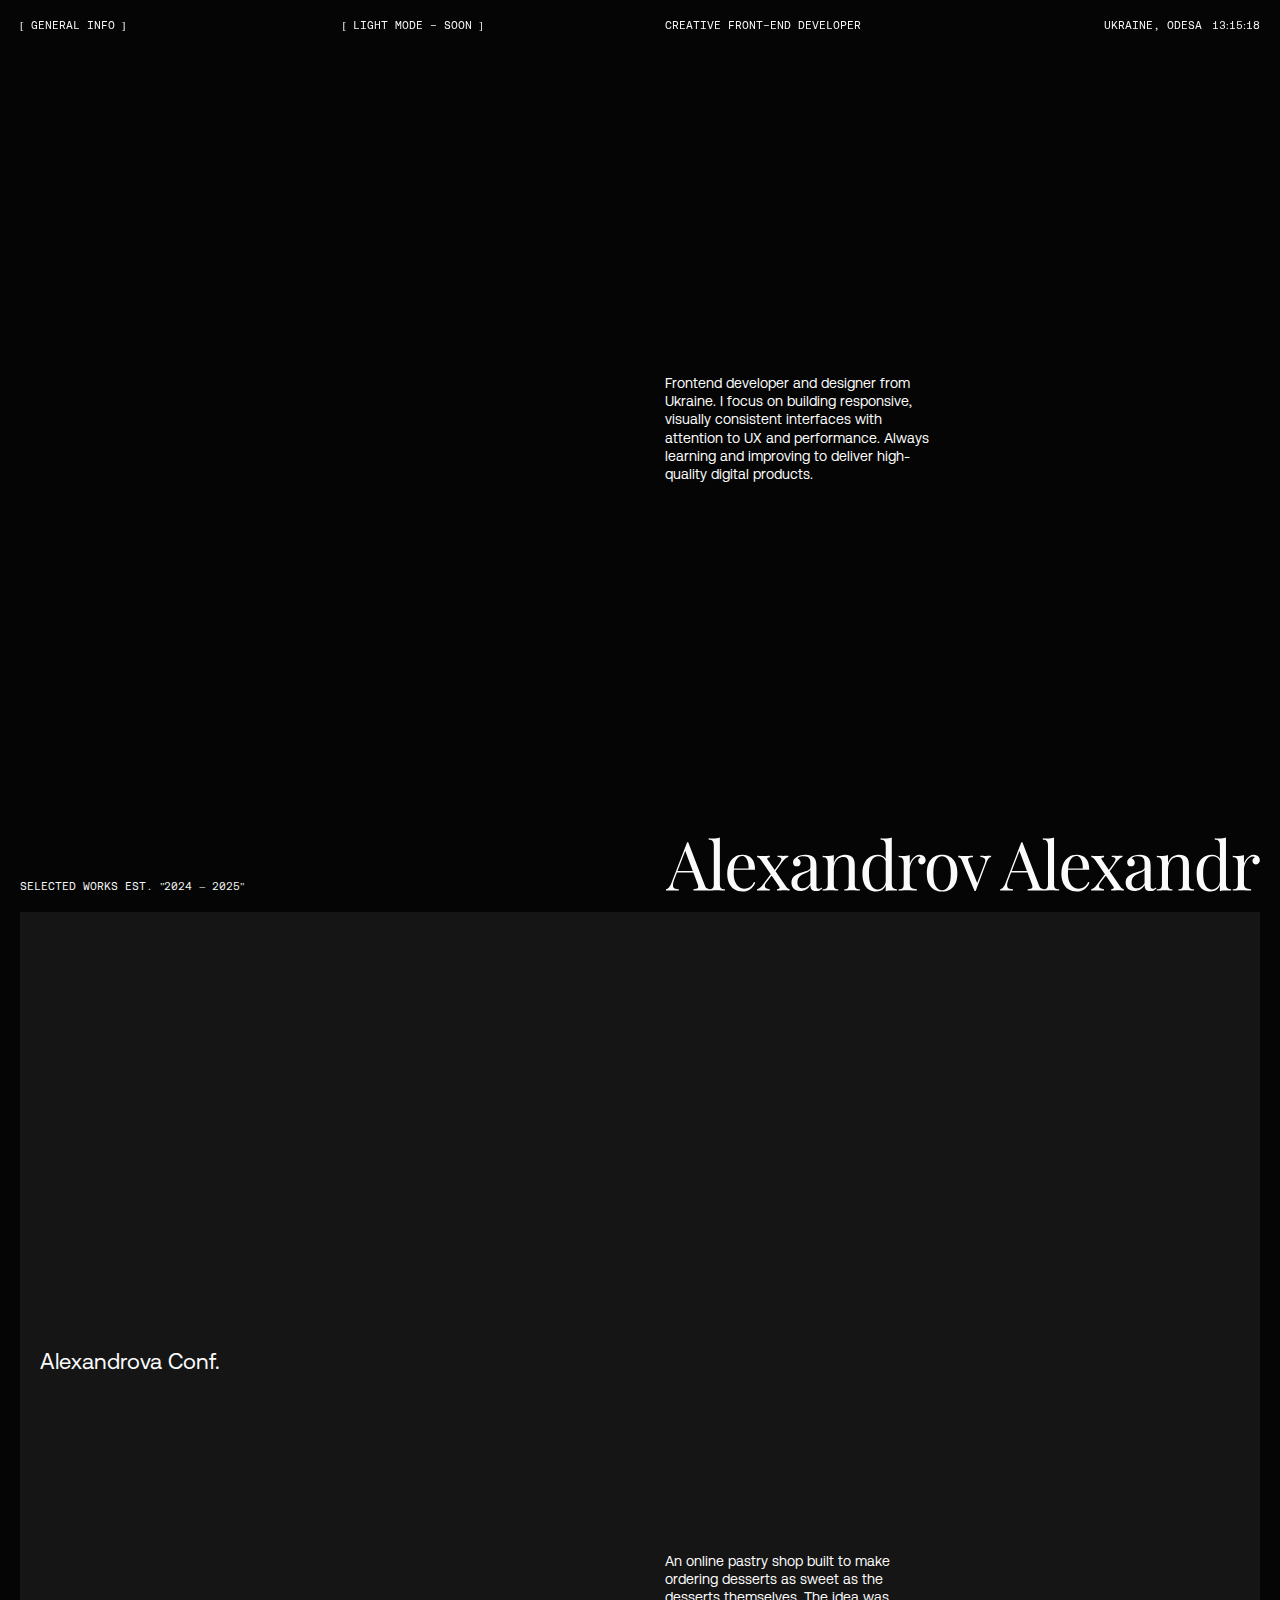
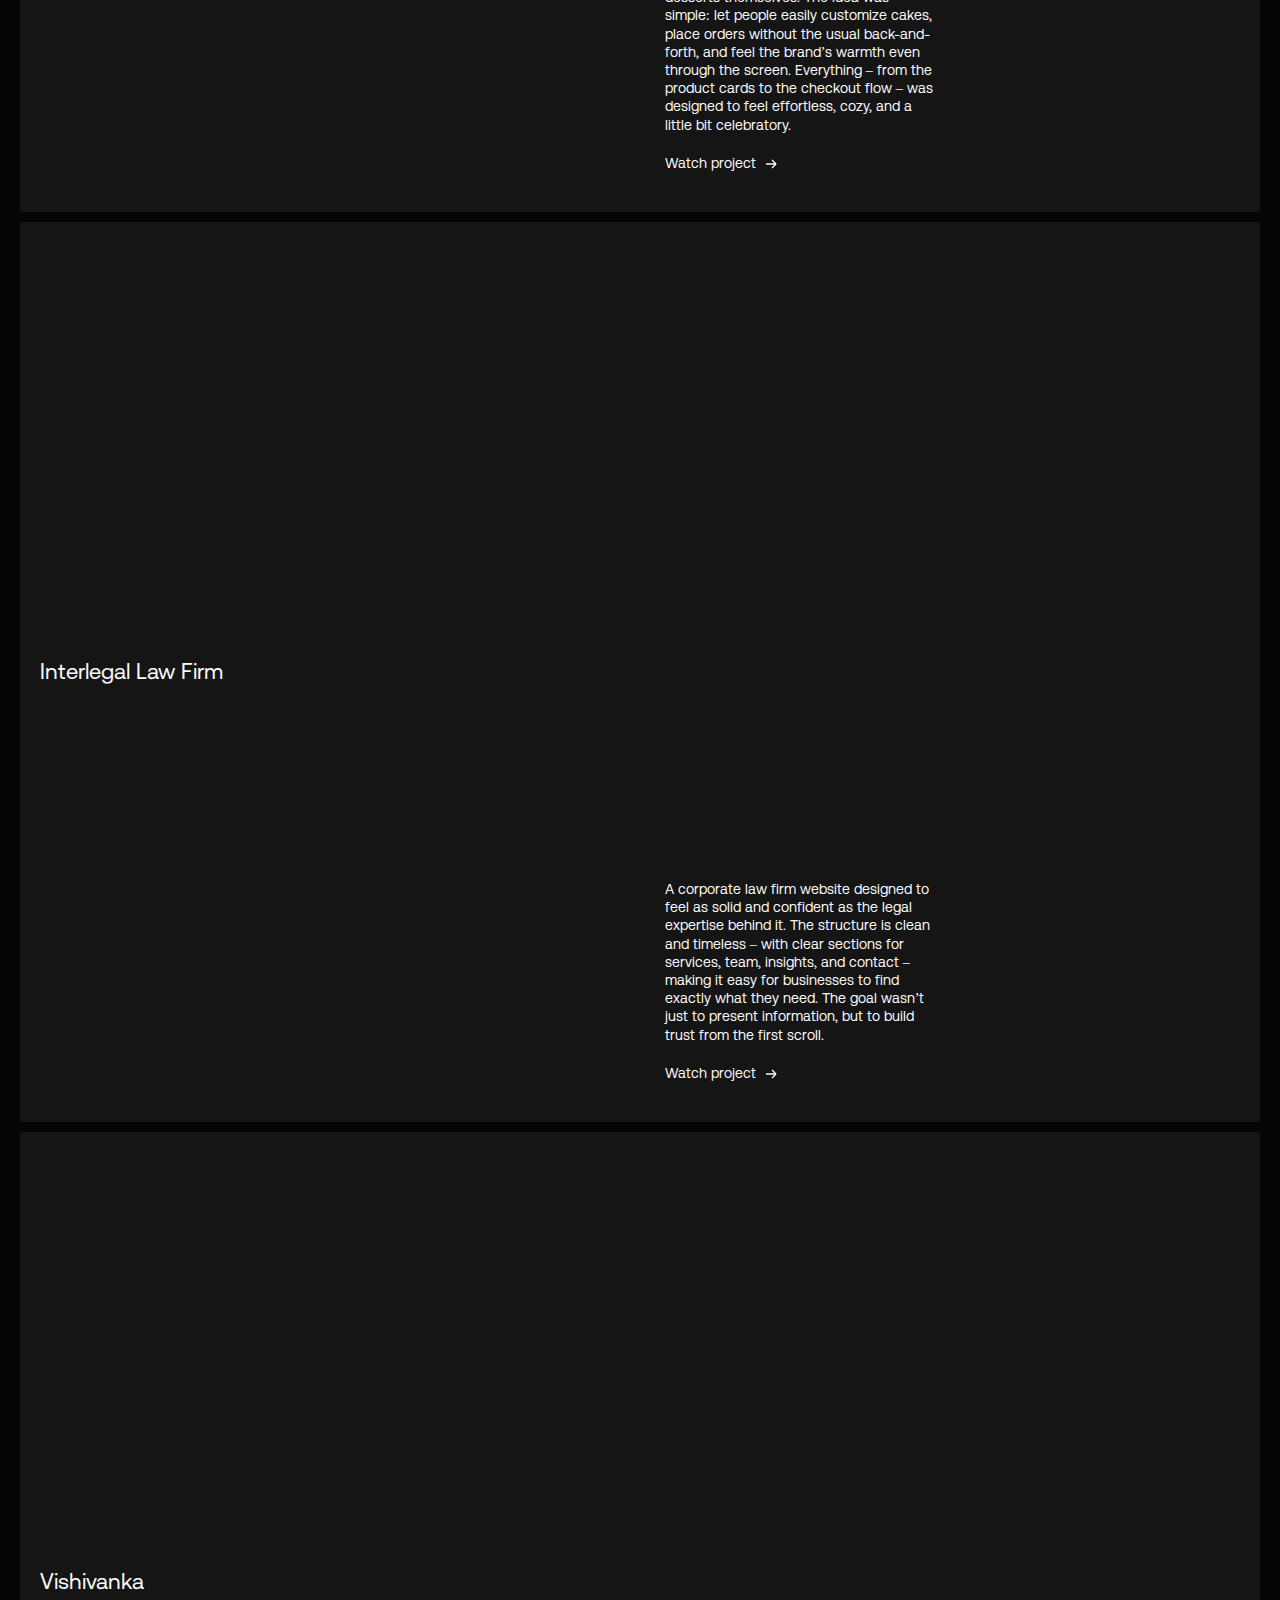
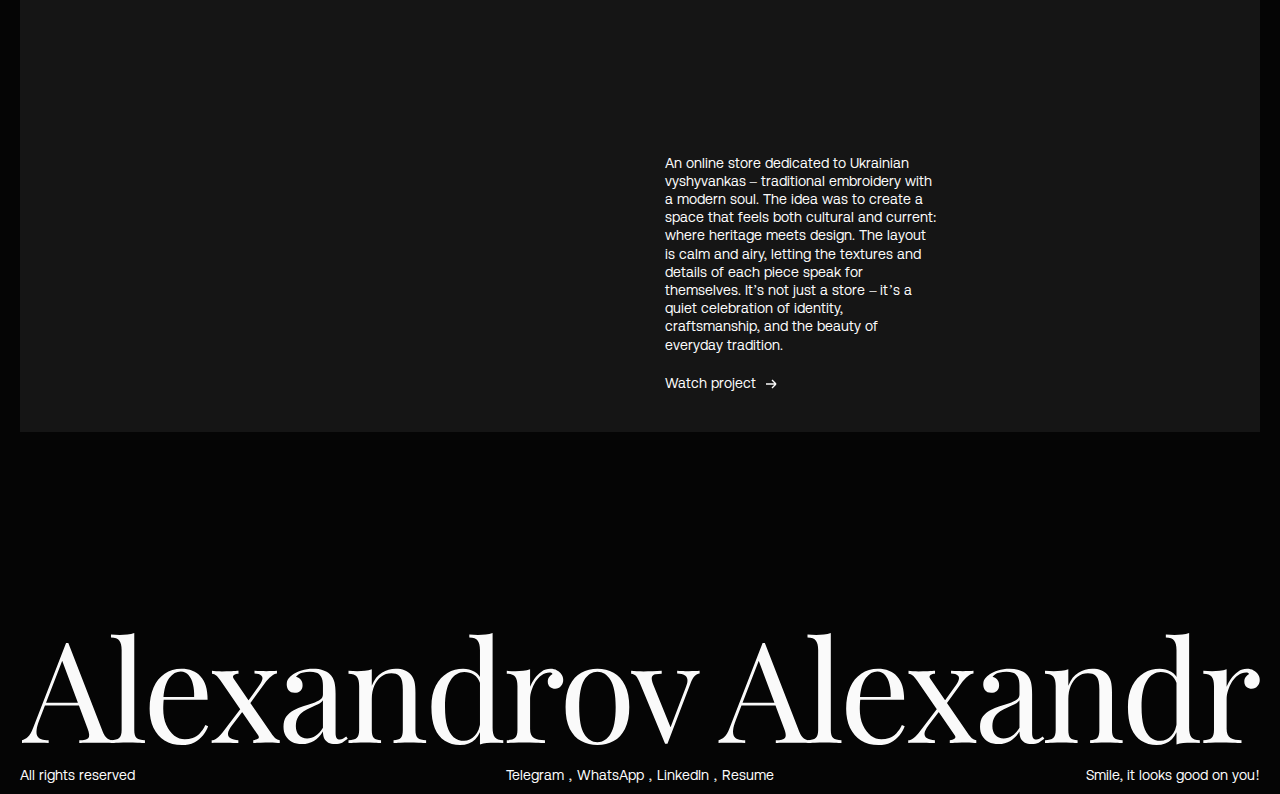
<file: index.html>
<!DOCTYPE html>
<html lang="en">
<head>
	<meta charset="UTF-8">
	<meta name="viewport" content="width=device-width, initial-scale=1.0">
	<title>Alexandrov Alexandr</title>
	<link rel="stylesheet" href="index.css">
	<link rel="icon" href="images/favicon.svg" type="image/svg+xml">
</head>
<body>
	<main class="main">
		<header class="header" id="header">
			<div class="uppercase-text">
				<a href="info.html" class="info-page-link">[ General info ]</a>
			</div>
			<div class="uppercase-text">
				<a href="" class="color-mode">[ Light mode - soon ]</a>
			</div>
			<div class="uppercase-text">
				<p>Creative front-end developer</p>
			</div>
			<div class="uppercase-text">
				<span class="location">Ukraine, Odesa</span>
				<div id="clock">00:00:00</div>
			</div>
		</header>
		<section class="section">
			<div class="text subtitle-text">
				Frontend developer and designer from Ukraine. I focus on building responsive,
				visually consistent interfaces with attention to UX and performance. Always learning and improving
				to deliver high-quality digital products.
			</div>
			<div class="uppercase-text">
				<p>Selected works EST. "2024 – 2025"</p>
			</div>
			<div class="logotype"></div>
		</section>
		<div class="cases-container">
			<div class="case-block">
				<a class="case-link" href="firts-case.html"></a>
				<div class="title">Alexandrova Conf.</div>
				<div class="case-info">
					<div class="text">An online pastry shop built to make ordering desserts as sweet as the desserts
						themselves. The idea was simple: let people easily customize cakes, place orders without the usual
						back-and-forth, and feel the brand’s warmth even through the screen. Everything – from the product
						cards to the checkout flow – was designed to feel effortless, cozy, and a little bit celebratory.
					</div>
					<div class="text"><a class="button" href="firts-case.html">Watch project</a></div>
				</div>
			</div>
			<div class="case-block">
				<a class="case-link" href="second-case.html"></a>
				<div class="title">Interlegal Law Firm</div>
				<div class="case-info">
					<div class="text">A corporate law firm website designed to feel as solid and confident as the legal
						expertise behind it. The structure is clean and timeless – with clear sections for services, team,
						insights, and contact – making it easy for businesses to find exactly what they need. The goal
						wasn’t just to present information, but to build trust from the first scroll.
					</div>
					<div class="text"><a class="button" href="second-case.html">Watch project</a></div>
				</div>
			</div>
			<div class="case-block">
				<a class="case-link" href="third-case.html"></a>
				<div class="title">Vishivanka</div>
				<div class="case-info">
					<div class="text">An online store dedicated to Ukrainian vyshyvankas – traditional embroidery with
						a modern soul. The idea was to create a space that feels both cultural and current: where heritage
						meets design. The layout is calm and airy, letting the textures and details of each piece speak for
						themselves. It’s not just a store – it’s a quiet celebration of identity, craftsmanship, and the
						beauty of everyday tradition.
					</div>
					<div class="text"><a class="button" href="third-case.html">Watch project</a></div>
				</div>
			</div>
		</div>
		<footer class="footer">
			<div class="logotype"></div>
			<div class="text">All rights reserved</div>
			<div class="text socials">
				<a href="https://t.me/alexandr0vv">Telegram</a>,
				<a href="https://wa.me/380962023978">WhatsApp</a>,
				<a href="http://www.linkedin.com/in/alexandrov-alexandr">LinkedIn</a>,
				<a href="https://drive.google.com/file/d/1QSj3A7n5ufNimUN3pVNUS5uj5XfERV6Y/view?usp=sharing">Resume</a></h2>
			</div>
			<div class="text">Smile, it looks good on you!</div>
		</footer>
	</main>
	<script src="script.js"></script>
</body>
</html>
</file>
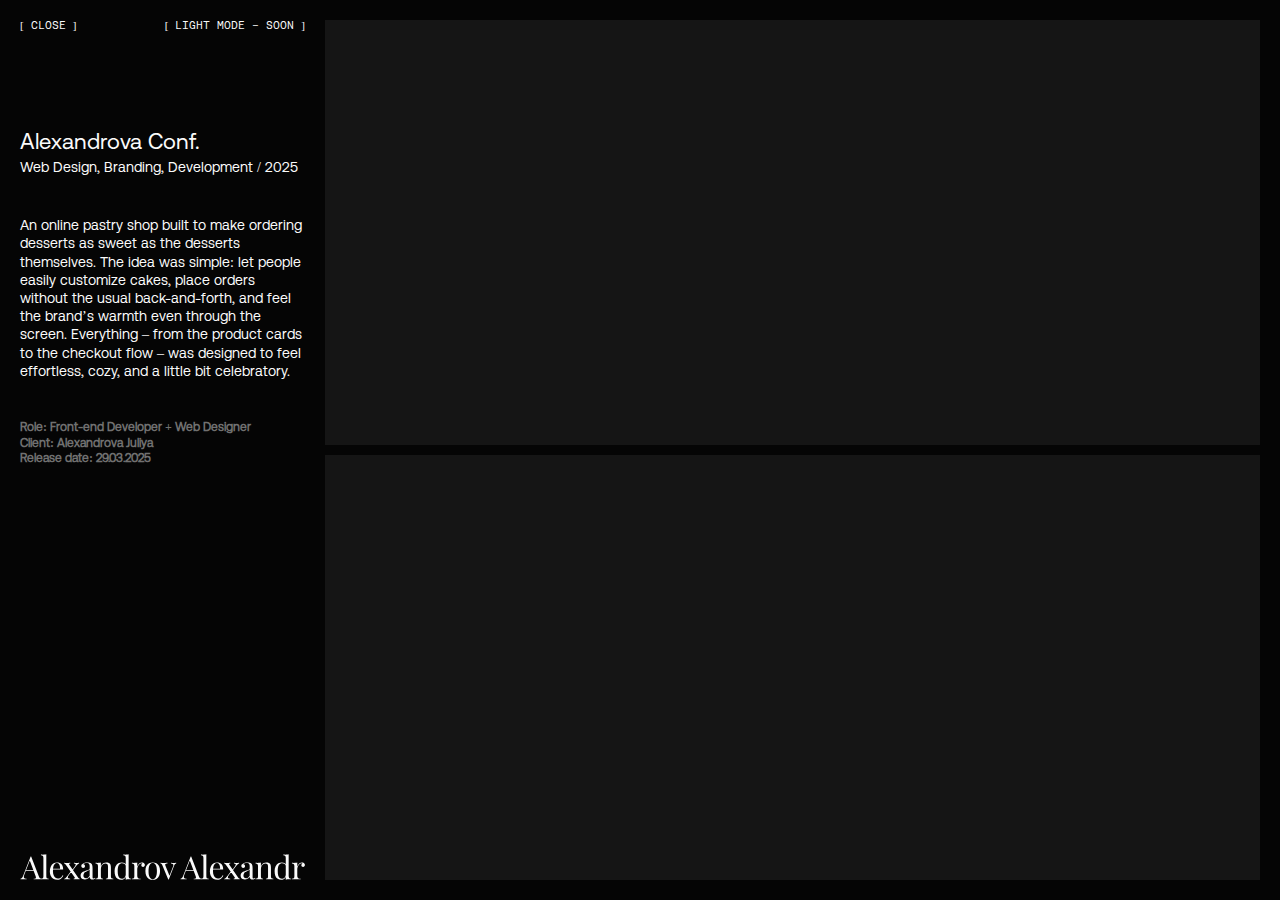
<file: firts-case.html>
<!DOCTYPE html>
<html lang="en">
<head>
	<meta charset="UTF-8">
	<meta name="viewport" content="width=device-width, initial-scale=1.0">
	<title>Alexandrov Alexandr</title>
	<link rel="stylesheet" href="case.css">
	<link rel="icon" href="images/favicon.svg" type="image/svg+xml">
</head>
<body>
	<main class="main">
		<div class="content">
			<header class="header">
				<div class="uppercase-text">
					<a href="javascript:void(0);" onclick="goBack()" class="info-page-link">[ Close ]</a>
				</div>
				<div class="uppercase-text">
					<a href="" class="color-mode">[ Light mode - soon ]</a>
				</div>
			</header>
			<section class="section">
				<div class="title">Alexandrova Conf.</div>
				<div class="text">Web Design, Branding, Development / 2025</div>
				<div class="text case-description"><p>An online pastry shop built to make ordering desserts as sweet as the desserts
					themselves. The idea was simple: let people easily customize cakes, place orders without the usual
					back-and-forth, and feel the brand’s warmth even through the screen. Everything – from the product
					cards to the checkout flow – was designed to feel effortless, cozy, and a little bit celebratory.</p>
				</div>
				<span class="case-info">
					<p>Role: Front-end Developer + Web Designer</p><p>Client: Alexandrova Juliya</p><p>Release date: 29.03.2025</p>
				</span>
			</section>
			<div class="logotype"></div>
		</div>
		<div class="images-block">
			<div class="image"></div>
			<div class="image"></div>
		</div>
	</main>
	<script src="script.js"></script>
</body>
</html>
</file>
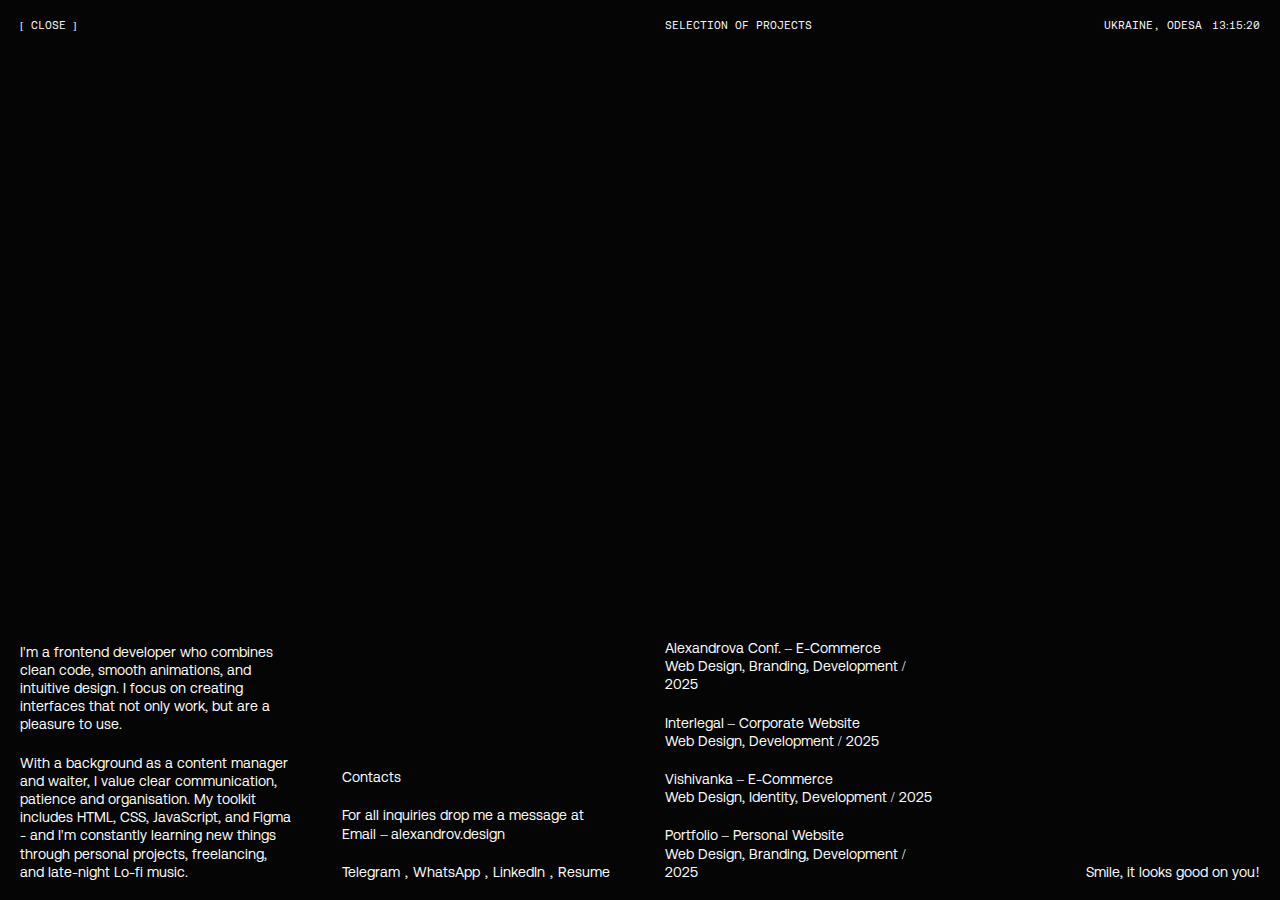
<file: info.html>
<!DOCTYPE html>
<html lang="en">
<head>
	<meta charset="UTF-8">
	<meta name="viewport" content="width=device-width, initial-scale=1.0">
	<title>Alexandrov Alexandr</title>
	<link rel="stylesheet" href="info.css">
	<link rel="icon" href="images/favicon.svg" type="image/svg+xml">
</head>
<body>
	<main class="main">
		<header class="header">
			<div class="uppercase-text">
				<a href="index.html" class="main-page-link">[ Close ]</a>
			</div>
			<div class="uppercase-text">
				<p>Selection of projects</p>
			</div>
			<div class="uppercase-text">
				<span class="location">Ukraine, Odesa</span>
				<div id="clock">00:00:00</div>
			</div>
		</header>
		<section class="section">
			<div class="text block info">
				<p>I'm a frontend developer who combines clean code, smooth animations, and intuitive design.
					I focus on creating interfaces that not only work, but are a pleasure to use.</p>
				<p>With a background as a content manager and waiter, I value clear communication, patience
					and organisation. My toolkit includes HTML, CSS, JavaScript, and Figma - and I'm constantly
					learning new things through personal projects, freelancing, and late-night Lo-fi music.</p>
			</div>
			<div class="text block contacts">
				<p>Contacts</p>
				<p>For all inquiries drop me a message at<br>Email – <a href="#">alexandrov.design</a></p>
				<div class="socials">
					<a href="https://t.me/alexandr0vv">Telegram</a>,
					<a href="https://wa.me/380962023978">WhatsApp</a>,
					<a href="http://www.linkedin.com/in/alexandrov-alexandr">LinkedIn</a>,
					<a href="https://drive.google.com/file/d/1QSj3A7n5ufNimUN3pVNUS5uj5XfERV6Y/view?usp=sharing">Resume</a></h2>
				</div>
			</div>
			<div class="text block projects">
				<a href="firts-case.html">Alexandrova Conf. – E-Commerce<br>Web Design, Branding, Development / 2025</a>
				<a href="second-case.html">Interlegal – Corporate Website<br>Web Design, Development / 2025</a>
				<a href="third-case.html">Vishivanka – E-Commerce<br>Web Design, Identity, Development / 2025</a>
				<a href="index.html">Portfolio – Personal Website<br>Web Design, Branding, Development / 2025</a>
			</div>
			<div class="text block"><p>Smile, it looks good on you!</p></div>
		</section>
		<div class="logotype"></div>
	</main>
	<script src="script.js"></script>
</body>
</html>
</file>
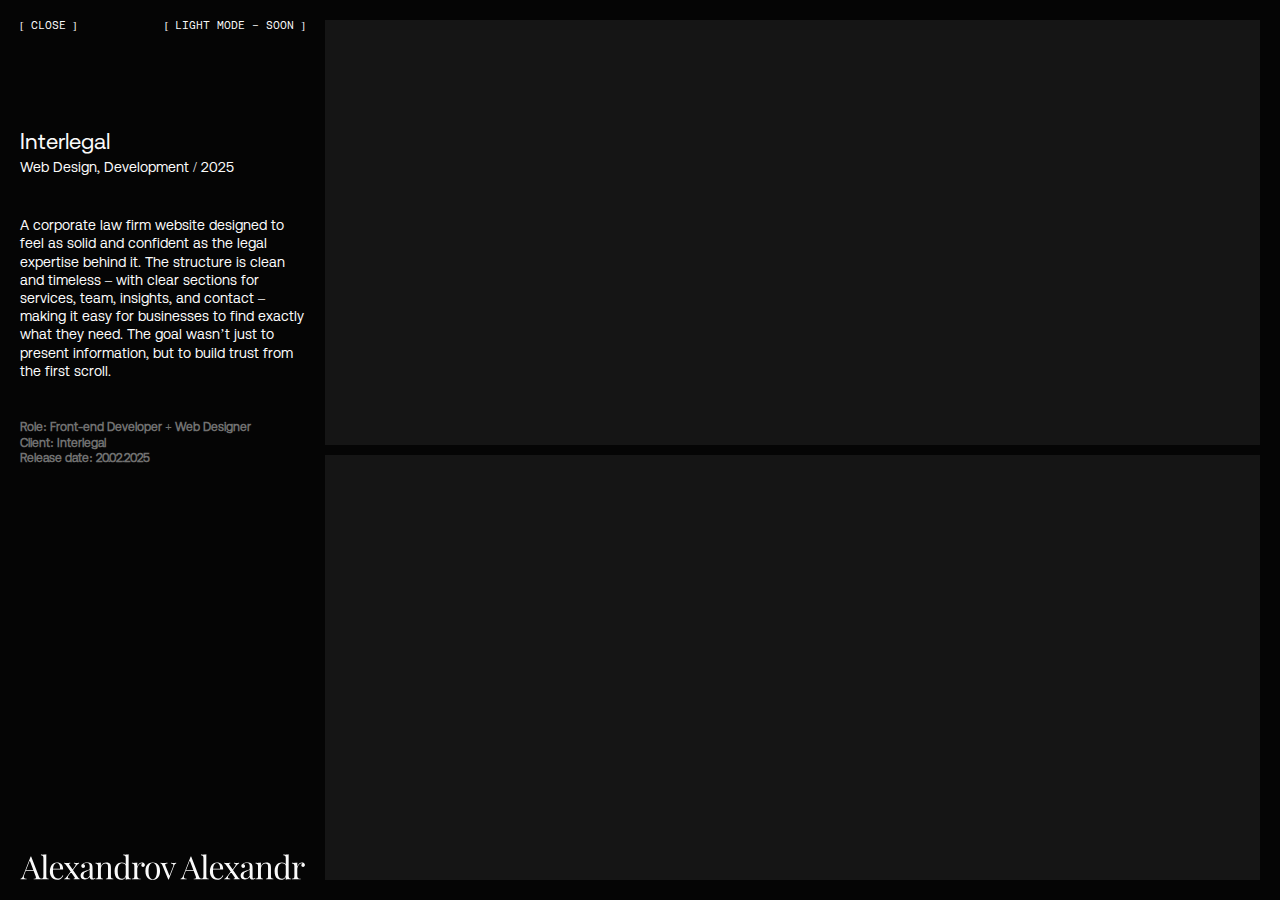
<file: second-case.html>
<!DOCTYPE html>
<html lang="en">
<head>
	<meta charset="UTF-8">
	<meta name="viewport" content="width=device-width, initial-scale=1.0">
	<title>Alexandrov Alexandr</title>
	<link rel="stylesheet" href="case.css">
	<link rel="icon" href="images/favicon.svg" type="image/svg+xml">
</head>
<body>
	<main class="main">
		<div class="content">
			<header class="header">
				<div class="uppercase-text">
					<a href="javascript:void(0);" onclick="goBack()" class="info-page-link">[ Close ]</a>
				</div>
				<div class="uppercase-text">
					<a href="" class="color-mode">[ Light mode - soon ]</a>
				</div>
			</header>
			<section class="section">
				<div class="title">Interlegal</div>
				<div class="text">Web Design, Development / 2025</div>
				<div class="text case-description"><p>A corporate law firm website designed to feel as solid and confident as the legal
					expertise behind it. The structure is clean and timeless – with clear sections for services, team,
					insights, and contact – making it easy for businesses to find exactly what they need. The goal
					wasn’t just to present information, but to build trust from the first scroll.</p>
				</div>
				<span class="case-info">
					<p>Role: Front-end Developer + Web Designer</p><p>Client: Interlegal</p><p>Release date: 20.02.2025</p>
				</span>
			</section>
			<div class="logotype"></div>
		</div>
		<div class="images-block">
			<div class="image"></div>
			<div class="image"></div>
		</div>
	</main>
	<script src="script.js"></script>
</body>
</html>
</file>
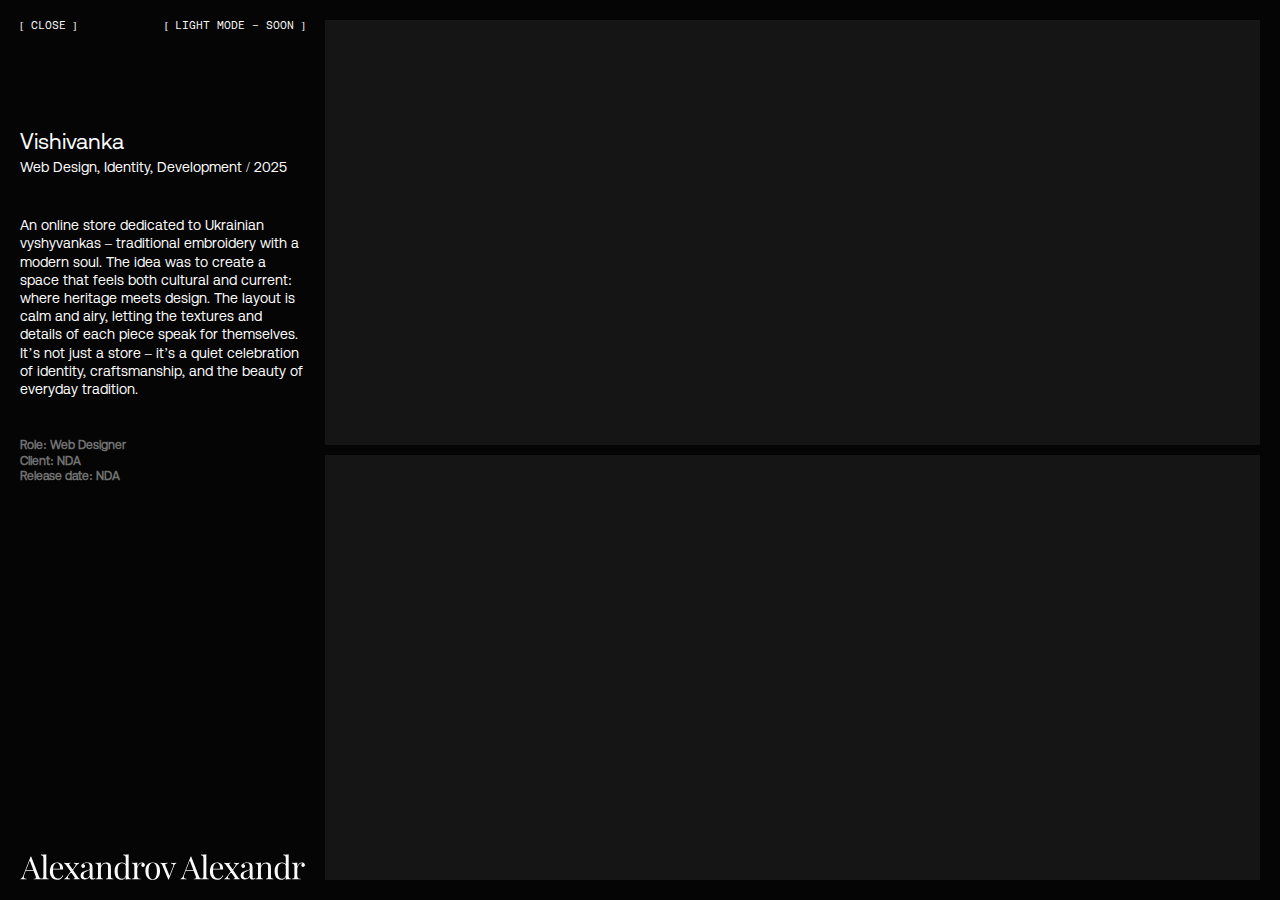
<file: third-case.html>
<!DOCTYPE html>
<html lang="en">
<head>
	<meta charset="UTF-8">
	<meta name="viewport" content="width=device-width, initial-scale=1.0">
	<title>Alexandrov Alexandr</title>
	<link rel="stylesheet" href="case.css">
	<link rel="icon" href="images/favicon.svg" type="image/svg+xml">
</head>
<body>
	<main class="main">
		<div class="content">
			<header class="header">
				<div class="uppercase-text">
					<a href="javascript:void(0);" onclick="goBack()" class="info-page-link">[ Close ]</a>
				</div>
				<div class="uppercase-text">
					<a href="" class="color-mode">[ Light mode - soon ]</a>
				</div>
			</header>
			<section class="section">
				<div class="title">Vishivanka</div>
				<div class="text">Web Design, Identity, Development / 2025</div>
				<div class="text case-description"><p>An online store dedicated to Ukrainian vyshyvankas – traditional embroidery with
					a modern soul. The idea was to create a space that feels both cultural and current: where heritage
					meets design. The layout is calm and airy, letting the textures and details of each piece speak for
					themselves. It’s not just a store – it’s a quiet celebration of identity, craftsmanship, and the
					beauty of everyday tradition.</p>
				</div>
				<span class="case-info">
					<p>Role: Web Designer</p><p>Client: NDA</p><p>Release date: NDA</p>
				</span>
			</section>
			<div class="logotype"></div>
		</div>
		<div class="images-block">
			<div class="image"></div>
			<div class="image"></div>
		</div>
	</main>
	<script src="script.js"></script>
</body>
</html>
</file>
<file: index.css>
*, *::before, *::after {
  margin: 0;
  padding: 0;
  box-sizing: border-box;
}

html, body {
  font-family: 'Suisse', sans-serif;
  line-height: 1.5;
  -webkit-font-smoothing: antialiased;
  background-color: #050505;
  color: #fafafa;
	scroll-behavior: smooth;
}

body {
  opacity: 0.1;
  transition: opacity 0.6s ease-in-out;
}

body.loaded {
  opacity: 1;
}

::-webkit-scrollbar {
  display: none;
}

a{
  all: unset;
  cursor: pointer;
}

@font-face {
  font-family: 'Aeonik';
  src: url('fonts/AeonikProRegular.otf') format('opentype');
  font-weight: normal;
  font-style: normal;
}

@font-face {
  font-family: 'Aeonik Mono';
  src: url('fonts/AeonikMonoProRegular.otf') format('opentype');
  font-weight: normal;
  font-style: normal;
}

.title{
	font-family: 'Aeonik', serif;
	font-size: 22px;
	font-weight: 400;
	line-height: 1;
}

.text{
	font-family: 'Aeonik', serif;
	font-size: 14px;
	font-weight: 400;
	line-height: 130%;
}

.uppercase-text{
	font-family: 'Aeonik Mono', serif;
	font-size: 11px;
	font-weight: 500;
	line-height: 1;
	text-transform: uppercase;
}

.main{
	position: relative;
	padding: 20px 20px 10px 20px;
	height: 100%;
}

#header{
	display: grid;
  grid-template-columns: 22% 22% 22% 22%;
	column-gap: 4%;
	
  position: fixed;
	top: 0;
	left: 0;
  width: 100%;
	padding: 20px 20px 0 20px;
  z-index: 1000;
	transition: 0.6s all;
}

.header .uppercase-text:nth-child(4){
	display: flex;
	justify-content: flex-end;
	gap: 10px;
}

.section{
	display: grid;
  grid-template-columns: 22% 22% 22% 22%;
	column-gap: 4%;
}

.subtitle-text{
	grid-column-start: 3;
	margin: 376px 0;
}

@keyframes marginAnimation {
  0% {
    margin: 376px 0;
  }
  100% {
    margin: 240px 0;
  }
}

.subtitle-text.animate-margin {
  animation: marginAnimation 0.6s cubic-bezier(0.5, 0.20, 0.15, 1) 0.6s forwards;
}

.section .uppercase-text{
	grid-column-start: 1;
	display: flex;
	align-items: end;
}

.section .logotype{
	content: url(images/logo-light.svg);
	grid-column-start: 3;
	grid-column-end: 5;
	height: auto;
	width: 100%;
}

.cases-container{
	display: flex;
	flex-direction: column;
	gap: 10px;
	margin-top: 20px;
}

.case-block{
	display: grid;
  grid-template-columns: 22% 22% 22% 22%;
	column-gap: 4%;

	height: 945px;
	width: 100%;
	background-color: #151515;
	position: relative;
	z-index: 1;
}

.case-block .title{
	grid-column-start: 1;
	margin: auto 0 auto 20px;
}

.case-info{
	grid-column-start: 3;
	display: grid;
	align-self: end;
	gap: 20px;
	margin-bottom: 40px;
}

.case-link{
	position: absolute;
	inset: 0;
	z-index: 1;
}

.button{
	position: relative;
	z-index: 2;
}

.button:before{
	content: url(images/arrow-right.svg);
	position: absolute;
	width: 10px;
	top: 0;
	right: -20px;
	transition: all 0.3s ease;
}

.button:hover:before{
  right: -25px;
	transition: all 0.3s ease;
	opacity: 0;
}

.button:after{
  content: "";
  position: absolute;
  bottom: -4px;
  right: 0;
  width: 100%;
  height: 1px;
  background-color: #fafafa;
  transform: scaleX(0);
  transform-origin: right;
  transition: transform 0.4s ease;
}

.button:hover:after {
  transform: scaleX(1);
  transform-origin: left;
}

.footer{
	display: grid;
	grid-template-columns: repeat(3, 1fr);
}

.footer .logotype{
	content: url(images/logo-light.svg);
	grid-column-start: 1;
	grid-column-end: 5;
	width: 100%;
	margin: 200px 0 20px 0;
}

.footer .text:nth-child(3){
	display: flex;
	justify-content: center;
	gap: 5px;
}

.footer .text:nth-child(4){
	display: flex;
	justify-content: flex-end;
}

.socials a{
	position: relative;
}

.socials a::after{
  content: "";
  position: absolute;
  bottom: -4px;
  right: 0;
  width: 100%;
  height: 1px;
  background-color: #fafafa;
  transform: scaleX(0);
  transform-origin: right;
  transition: transform 0.3s ease;
}

.socials a:hover::after{
  transform: scaleX(1);
  transform-origin: left;
}

/* Адаптация */
@media (max-width: 1440px) {
	.case-block{
		height: 100vh;
	}

	.subtitle-text{
		grid-column-start: 3;
		margin: 354px 0;
	}
	
	@keyframes marginAnimation {
		0% {
			margin: 354px 0;
		}
		100% {
			margin: 240px 0;
		}
	}
}

@media (max-width: 1024px){
	.subtitle-text{
		grid-column-start: 3;
		grid-column-end: 5;
	}

	.case-info{
		grid-column-start: 3;
		grid-column-end: 5;
		margin-right: 20px;
	}

	.subtitle-text{
		grid-column-start: 3;
		margin: 306px 0;
	}
	
	@keyframes marginAnimation {
		0% {
			margin: 306px 0;
		}
		100% {
			margin: 240px 0;
		}
	}
}

@media (max-width: 768px) {
	.header .uppercase-text:nth-child(2){
		display: none;
	}

	.header .uppercase-text:nth-child(3){
		grid-column-start: 4;
		text-align: right;
	}

	.header .uppercase-text:nth-child(4){
		display: none;
	}

	.subtitle-text{
		grid-column-start: 1;
		grid-column-end: 3;
		margin: 260px 0;
	}
	
	@keyframes marginAnimation {
		0% {
			margin: 260px 0;
		}
		100% {
			margin: 200px 0;
		}
	}

	.section .uppercase-text{
		display: none;
	}

	.section .logotype{
		grid-column-start: 1;
		grid-column-end: 5;
	}

	.case-block{
		height: 60vh;
	}

	.case-block .title{
		grid-column-start: 1;
		grid-column-end: 5;
		margin: auto auto 20px auto;
	}

	.case-info{
		display: none;
	}

	.footer .text:nth-child(3){
		grid-column-start: 1;
		grid-column-end: 5;
	}

	.footer .text:nth-child(2), .footer .text:nth-child(4){
		display: none;
	}
}

@media (max-width: 440px) {
	.main{
		padding: 10px;
	}

	.header{
		padding: 10px 10px 0 10px !important;
	}

	.header .uppercase-text:nth-child(1){
		grid-column-start: 1;
		grid-column-end: 3;
	}

	.header .uppercase-text:nth-child(3){
		grid-column-start: 3;
		grid-column-end: 5;
		text-align: right;
	}

	.subtitle-text{
		grid-column-start: 1;
		grid-column-end: 5;
		margin: 260px 0;
	}
}
</file>
<file: case.css>
*, *::before, *::after {
  margin: 0;
  padding: 0;
  box-sizing: border-box;
}

html, body {
  font-family: 'Suisse', sans-serif;
  line-height: 1.5;
  -webkit-font-smoothing: antialiased;
  background-color: #050505;
  color: #fafafa;
	scroll-behavior: smooth;
	height: 100%;
}

::-webkit-scrollbar {
  display: none;
}

a{
  all: unset;
  cursor: pointer;
}

@font-face {
  font-family: 'Aeonik';
  src: url('fonts/AeonikProRegular.otf') format('opentype');
  font-weight: normal;
  font-style: normal;
}

@font-face {
  font-family: 'Aeonik Mono';
  src: url('fonts/AeonikMonoProRegular.otf') format('opentype');
  font-weight: normal;
  font-style: normal;
}

.title{
	font-family: 'Aeonik', serif;
	font-size: 22px;
	font-weight: 400;
	line-height: 1;
}

.text{
	font-family: 'Aeonik', serif;
	font-size: 14px;
	font-weight: 400;
	line-height: 130%;
}

.uppercase-text{
	font-family: 'Aeonik Mono', serif;
	font-size: 11px;
	font-weight: 500;
	line-height: 1;
	text-transform: uppercase;
}

.main{
	display: grid;
  grid-template-columns: repeat(4, 1fr);
	column-gap: 20px;
	
	position: relative;
	height: 100%;
}

.content{
	display: flex;
	flex-direction: column;
	position: relative;
	padding: 20px 0 20px 20px;
}

.header{
	display: flex;
	justify-content: space-between;
}

.section .title{
	margin: 100px 0 5px 0;
}

.case-description{
	margin: 40px 0;
	display: flex;
	flex-direction: column;
	gap: 20px;
}

.case-info{
	font-family: 'Aeonik', serif;
	font-size: 12px;
	font-weight: 600;
	line-height: 130%;
	color: #707070;
}

.logotype{
	content: url(images/logo-light.svg);
	width: 100%;
	position: absolute;
	bottom: 20px;
	left: 20px;
	padding-right: 20px;
}

.images-block{
	grid-column-start: 2;
	grid-column-end: 5;
	overflow-y: auto;
	padding: 20px 20px 20px 0;
	display: flex;
	flex-direction: column;
	gap: 10px;
}

.image{
	height: 945px;
	width: 100%;
	background-color: #151515;
}

/* Адаптация */
@media (max-width: 1440px) {

}

@media (max-width: 1024px){
	.header .uppercase-text:nth-child(2){
		display: none;
	}

	.logotype{
		display: none;
	}

	.section .title{
		margin: 0 0 5px 0;
	}

	.content{
		justify-content: space-between;
	}
}

@media (max-width: 768px) {
	.content{
		grid-column-start: 1;
		grid-column-end: 3;
		justify-content: start;
	}

	.section .title{
		margin: 100px 0 5px 0;
	}

	.images-block{
		grid-column-start: 1;
		grid-column-end: 5;
		padding: 20px;
	}
}

@media (max-width: 440px) {
	.content{
		grid-column-start: 1;
		grid-column-end: 5;
		padding: 10px;
	}

	.images-block{
		padding: 10px;
	}
}
</file>
<file: info.css>
*, *::before, *::after {
  margin: 0;
  padding: 0;
  box-sizing: border-box;
}

html, body {
  font-family: 'Suisse', sans-serif;
  line-height: 1.5;
  -webkit-font-smoothing: antialiased;
  background-color: #050505;
  color: #fafafa;
	scroll-behavior: smooth;
	height: 100%;
}

::-webkit-scrollbar {
  display: none;
}

a{
  all: unset;
  cursor: pointer;
}

@font-face {
  font-family: 'Aeonik';
  src: url('fonts/AeonikProRegular.otf') format('opentype');
  font-weight: normal;
  font-style: normal;
}

@font-face {
  font-family: 'Aeonik Mono';
  src: url('fonts/AeonikMonoProRegular.otf') format('opentype');
  font-weight: normal;
  font-style: normal;
}

.title{
	font-family: 'Aeonik', serif;
	font-size: 22px;
	font-weight: 400;
	line-height: 1;
}

.text{
	font-family: 'Aeonik', serif;
	font-size: 14px;
	font-weight: 400;
	line-height: 130%;
}

.uppercase-text{
	font-family: 'Aeonik Mono', serif;
	font-size: 11px;
	font-weight: 500;
	line-height: 1;
	text-transform: uppercase;
}

.main{
	padding: 20px;
	height: 100%;
}

.header{
	display: grid;
  grid-template-columns: 22% 22% 22% 22%;
	column-gap: 4%;
}

.header .uppercase-text:nth-child(2){
	grid-column-start: 3;
}

.header .uppercase-text:nth-child(3){
	display: flex;
	justify-content: flex-end;
	gap: 10px;
}

.section{
	display: grid;
  grid-template-columns: 22% 22% 22% 22%;
	column-gap: 4%;

	height: 100%;
	align-content: end;
	padding-bottom: 10px;
}

.section .block{
	align-self: end;
}

.block{
	display: flex;
	flex-direction: column;
	gap: 20px;
}

.socials{
	display: flex;
	gap: 5px;
}

.contacts a{
	position: relative;
}

.contacts a::after{
  content: "";
  position: absolute;
  bottom: -4px;
  right: 0;
  width: 100%;
  height: 1px;
  background-color: #fafafa;
  transform: scaleX(0);
  transform-origin: right;
  transition: transform 0.3s ease;
}

.contacts a:hover::after{
  transform: scaleX(1);
  transform-origin: left;
}

.block:nth-child(4) p{
	display: flex;
	justify-content: flex-end;
}

/* Адаптация */
@media (max-width: 1440px) {

}

@media (max-width: 1024px){
	.header .uppercase-text:nth-child(2){
		grid-column-start: 4;
		text-align: right;
	}

	.header .uppercase-text:nth-child(3){
		display: none;
	}

	.section .text:nth-child(3){
		grid-column-start: 3;
		grid-column-end: 5;
		text-align: right;
	}

	.section .text:nth-child(4){
		display: none;
	}
}

@media (max-width: 768px) {
	.header .uppercase-text:nth-child(2){
		display: none;
	}
	
	.header .uppercase-text:nth-child(3){
		grid-column-start: 2;
		grid-column-end: 5;
		text-align: right;
		display: flex;
	}

	.section .text:nth-child(1){
		grid-column-start: 1;
		grid-column-end: 3;
	}

	.section .text:nth-child(2){
		grid-column-start: 1;
		grid-column-end: 3;
	}

	.section .text:nth-child(3){
		display: none;
	}

	.section .text:nth-child(4){
		display: none;
	}

	.section{
		gap: 40px;
	}
}

@media (max-width: 440px) {
	.section .text:nth-child(1){
		grid-column-start: 1;
		grid-column-end: 4;
	}
}
</file>
